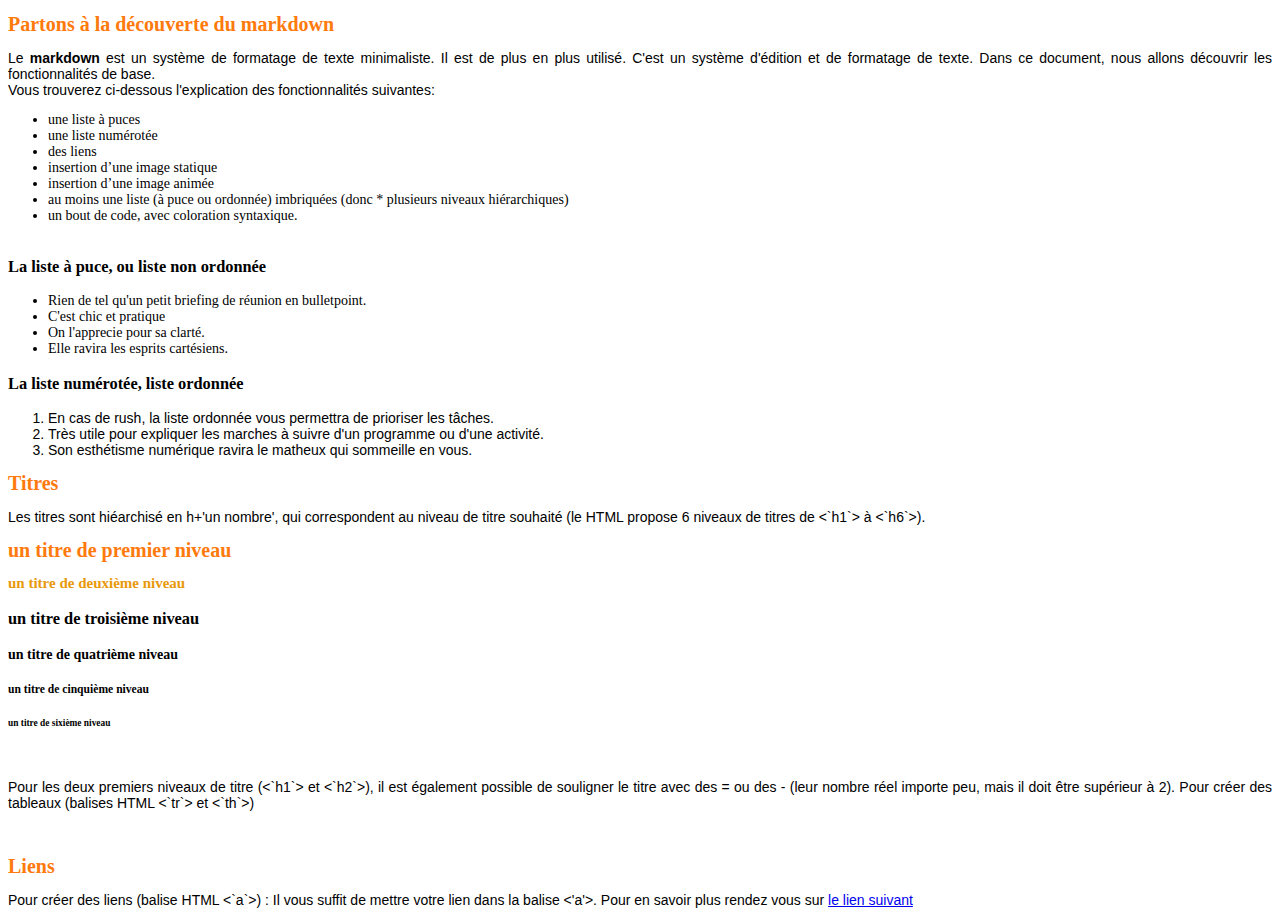
<file: index.html>
<!DOCTYPE html>
<html>
  <head>
    <link rel="stylesheet" href="styles.css">
    <meta charset="utf-8"/>
  </head>
  <body>
    <h1> Partons à la découverte du markdown </h1>
      <p>
      Le <strong>markdown </strong> est un système de formatage de texte minimaliste. Il est de plus en plus utilisé. C'est un système d'édition et de formatage de texte. Dans ce document, nous allons découvrir les fonctionnalités de base. <br>
      Vous trouverez ci-dessous l'explication des fonctionnalités suivantes:
    </p>
<ul>
  <li> une liste à puces </li>
  <li> une liste numérotée </li>
  <li> des liens </li>
  <li> insertion d’une image statique </li>
  <li> insertion d’une image animée </li>
  <li> au moins une liste (à puce ou ordonnée) imbriquées (donc * plusieurs niveaux hiérarchiques)</li>
  <li> un bout de code, avec coloration syntaxique.</li> <br>
</ul>

<h3>La liste à puce, ou liste non ordonnée </h3>
<ul>
  <li> Rien de tel qu'un petit briefing de réunion en bulletpoint.</li>
  <li> C'est chic et pratique </li>
  <li> On l'apprecie pour sa clarté.</li>
  <li> Elle ravira les esprits cartésiens.</li>
</ul>
<h3> La liste numérotée, liste ordonnée </h3>
<ol>
<li> En cas de rush, la liste ordonnée vous permettra de prioriser les tâches.</li>
<li> Très utile pour expliquer les marches à suivre d'un programme ou d'une activité.</li>
<li> Son esthétisme numérique ravira le matheux qui sommeille en vous.</li>
</ol>
<h1> Titres </h1>
<p>
  Les titres sont hiéarchisé en h+'un nombre',
  qui correspondent au niveau de titre souhaité (le HTML propose 6 niveaux de titres de <`h1`> à <`h6`>).</p>
<h1> un titre de premier niveau </h1>
<h2> un titre de deuxième niveau </h2>
<h3> un titre de troisième niveau </h3>
<h4> un titre de quatrième niveau </h4>
<h5> un titre de cinquième niveau </h5>
<h6> un titre de sixième niveau </h6>
<br>
<p> Pour les deux premiers niveaux de titre (<`h1`> et <`h2`>), il est également possible de souligner le titre avec des = ou des - (leur nombre réel importe peu, mais il doit être supérieur à 2).
Pour créer des tableaux (balises HTML <`tr`> et <`th`>)</p>
<br>

<h1> Liens </h1>
<p>
  Pour créer des liens (balise HTML <`a`>) :
  Il vous suffit de mettre votre lien dans la balise <'a'>. Pour en savoir plus rendez vous sur <a href = "https://openclassrooms.com" > le lien suivant </a>
</p>
</body>
</file>
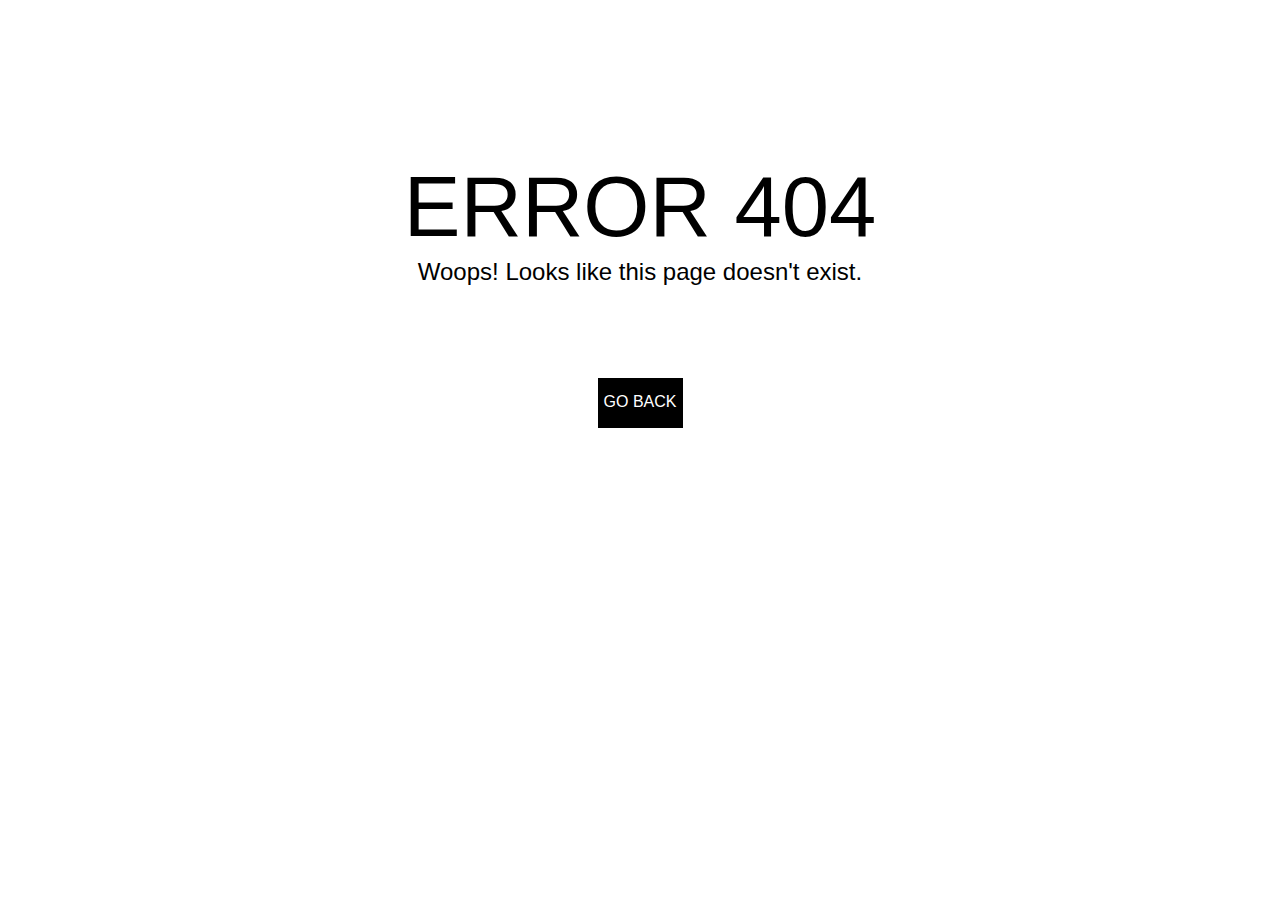
<file: 404_Page/index.html>
<!DOCTYPE html>
<html lang="en">
<head>
  <link rel="stylesheet" href="style.css">
  <meta charset="UTF-8">
  <meta name="viewport" content="width=device-width, initial-scale=1.0">
  <meta http-equiv="X-UA-Compatible" content="ie=edge">
  <title>Error404</title>
</head>
<body>
<div class="main">
  <div class="error">error 404
    </div>
    <div class="woops">Woops! Looks like this page doesn't exist.</div>
    <div class="button"><a href="https://github.com/debraive"> Go back </a></div>
  </div>
</body>
</html>
</file>
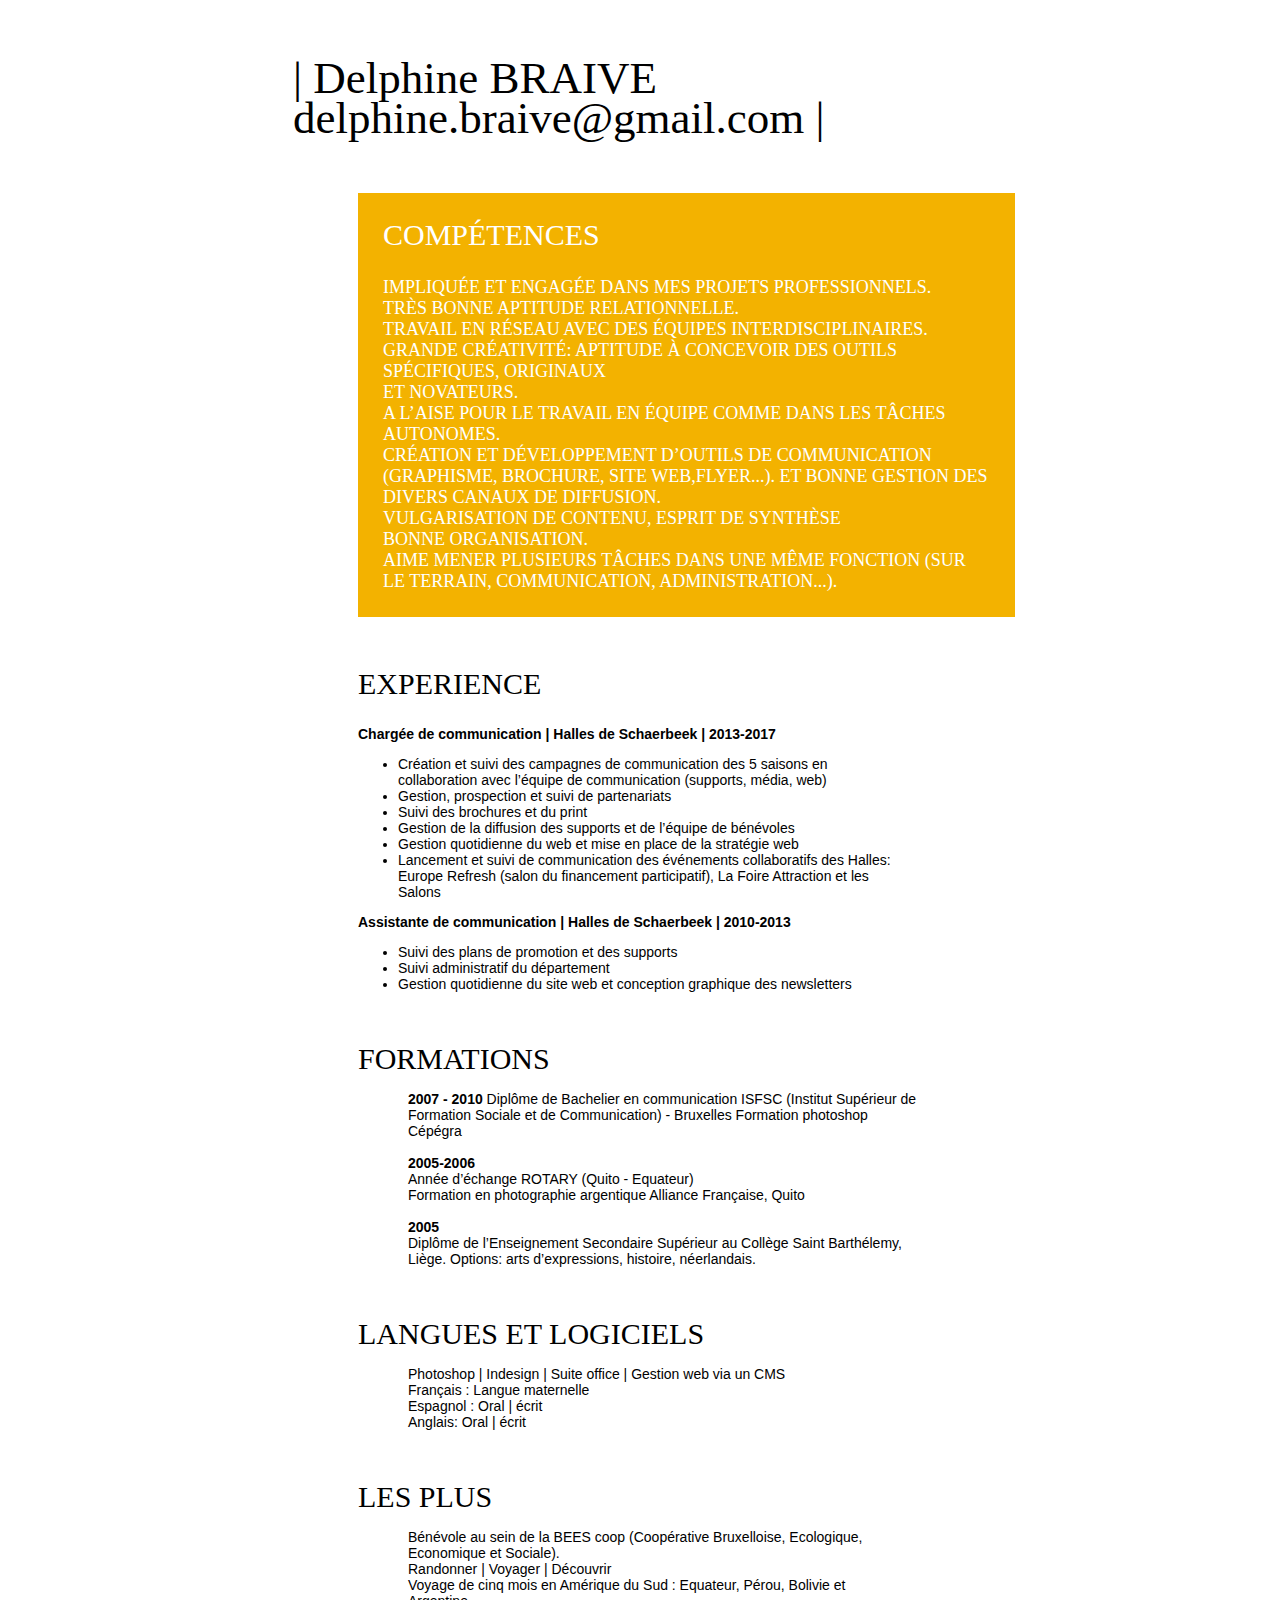
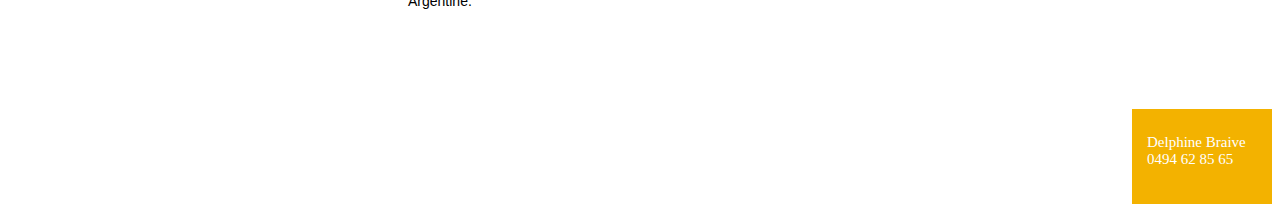
<file: cv/index.html>
<!DOCTYPE html>
<html lang="en">
<head>
  <meta charset="UTF-8">
  <meta name="viewport" content="width=device-width, initial-scale=1.0">
  <meta http-equiv="X-UA-Compatible" content="ie=edge">
  <link rel="stylesheet" href="styles.css">
  <title>Cv Delphine Braive</title>
</head>
<body>
<div class="main">
  <div class="info">
    | Delphine BRAIVE <br>
    delphine.braive@gmail.com |
</div>
  <div class="competences"> Compétences
      <div class='mescompetences'>
      Impliquée et engagée dans mes projets professionnels. <br>
      Très bonne aptitude relationnelle. <br>
      Travail en réseau avec des équipes interdisciplinaires. <br>
      Grande créativité: aptitude à concevoir des outils spécifiques, originaux <br>
      et novateurs. <br> A l’aise pour le travail en équipe comme dans les tâches autonomes. <br>
      Création et développement d’outils de communication (graphisme, brochure, site web,flyer...).
      et bonne gestion des divers canaux de diffusion. <br>
      Vulgarisation de contenu, esprit de synthèse <br>
      Bonne organisation. <br>
      Aime mener plusieurs tâches dans une même fonction
      (sur le terrain, communication, administration...).
      </div>
  </div>
  <div class="experience"> Experience
    <div class=mesexperiences1> <strong>Chargée de communication | Halles de Schaerbeek | 2013-2017 </strong>
      <ul>
        <li>Création et suivi des campagnes de communication
        des 5 saisons en collaboration avec l’équipe de communication
        (supports, média, web)</li>
        <li>Gestion, prospection et suivi de partenariats</li>
        <li>Suivi des brochures et du print</li>
        <li>Gestion de la diffusion des supports et de l’équipe de bénévoles</li>
        <li>Gestion quotidienne du web et mise en place de la stratégie web</li>
        <li>Lancement et suivi de communication des événements collaboratifs des Halles: Europe Refresh
        (salon du financement participatif), La Foire Attraction et les Salons</li>
      </ul>
    </div>
  </div>
      <div class="mesexperiences2"> <strong>Assistante de communication | Halles de Schaerbeek | 2010-2013 </strong>
        <ul>
          <li>Suivi des plans de promotion et des supports</li>
          <li>Suivi administratif du département</li>
          <li>Gestion quotidienne du site web et conception graphique des newsletters</li>
        </ul>
      </div>
    </div>
  </div>
  <div class="formation"> Formations
    <div class="mesformations">
  <strong> 2007 - 2010</strong>
  Diplôme de Bachelier en communication ISFSC (Institut Supérieur de Formation Sociale et de Communication) - Bruxelles
  Formation photoshop Cépégra <br> <br>
  <strong>2005-2006</strong> <br>
  Année d’échange ROTARY (Quito - Equateur) <br>
  Formation en photographie argentique Alliance Française, Quito <br> <br>
  <strong>2005 </strong> <br>
  Diplôme de l’Enseignement Secondaire Supérieur au Collège Saint Barthélemy, Liège.
  Options: arts d’expressions, histoire, néerlandais.
    </div>
  </div>
  <div class="langue">Langues et logiciels
    <div class="langues_logiciels">
    Photoshop | Indesign | Suite office | Gestion web via un CMS <br>
    Français : Langue maternelle <br>
    Espagnol : Oral | écrit <br>
    Anglais: Oral | écrit <br>
</div>
  </div>
  <div class="plus">Les plus
    <div class="mesplus">
  Bénévole au sein de la BEES coop (Coopérative Bruxelloise, Ecologique, Economique et Sociale).<br>
  Randonner | Voyager | Découvrir <br>
  Voyage de cinq mois en Amérique du Sud : Equateur, Pérou, Bolivie et Argentine.
    </div>
  </div>
  <div class="rectangle"> Delphine Braive <br> 0494 62 85 65 <br>
  </div>
</div>
</body>
</html>
</file>
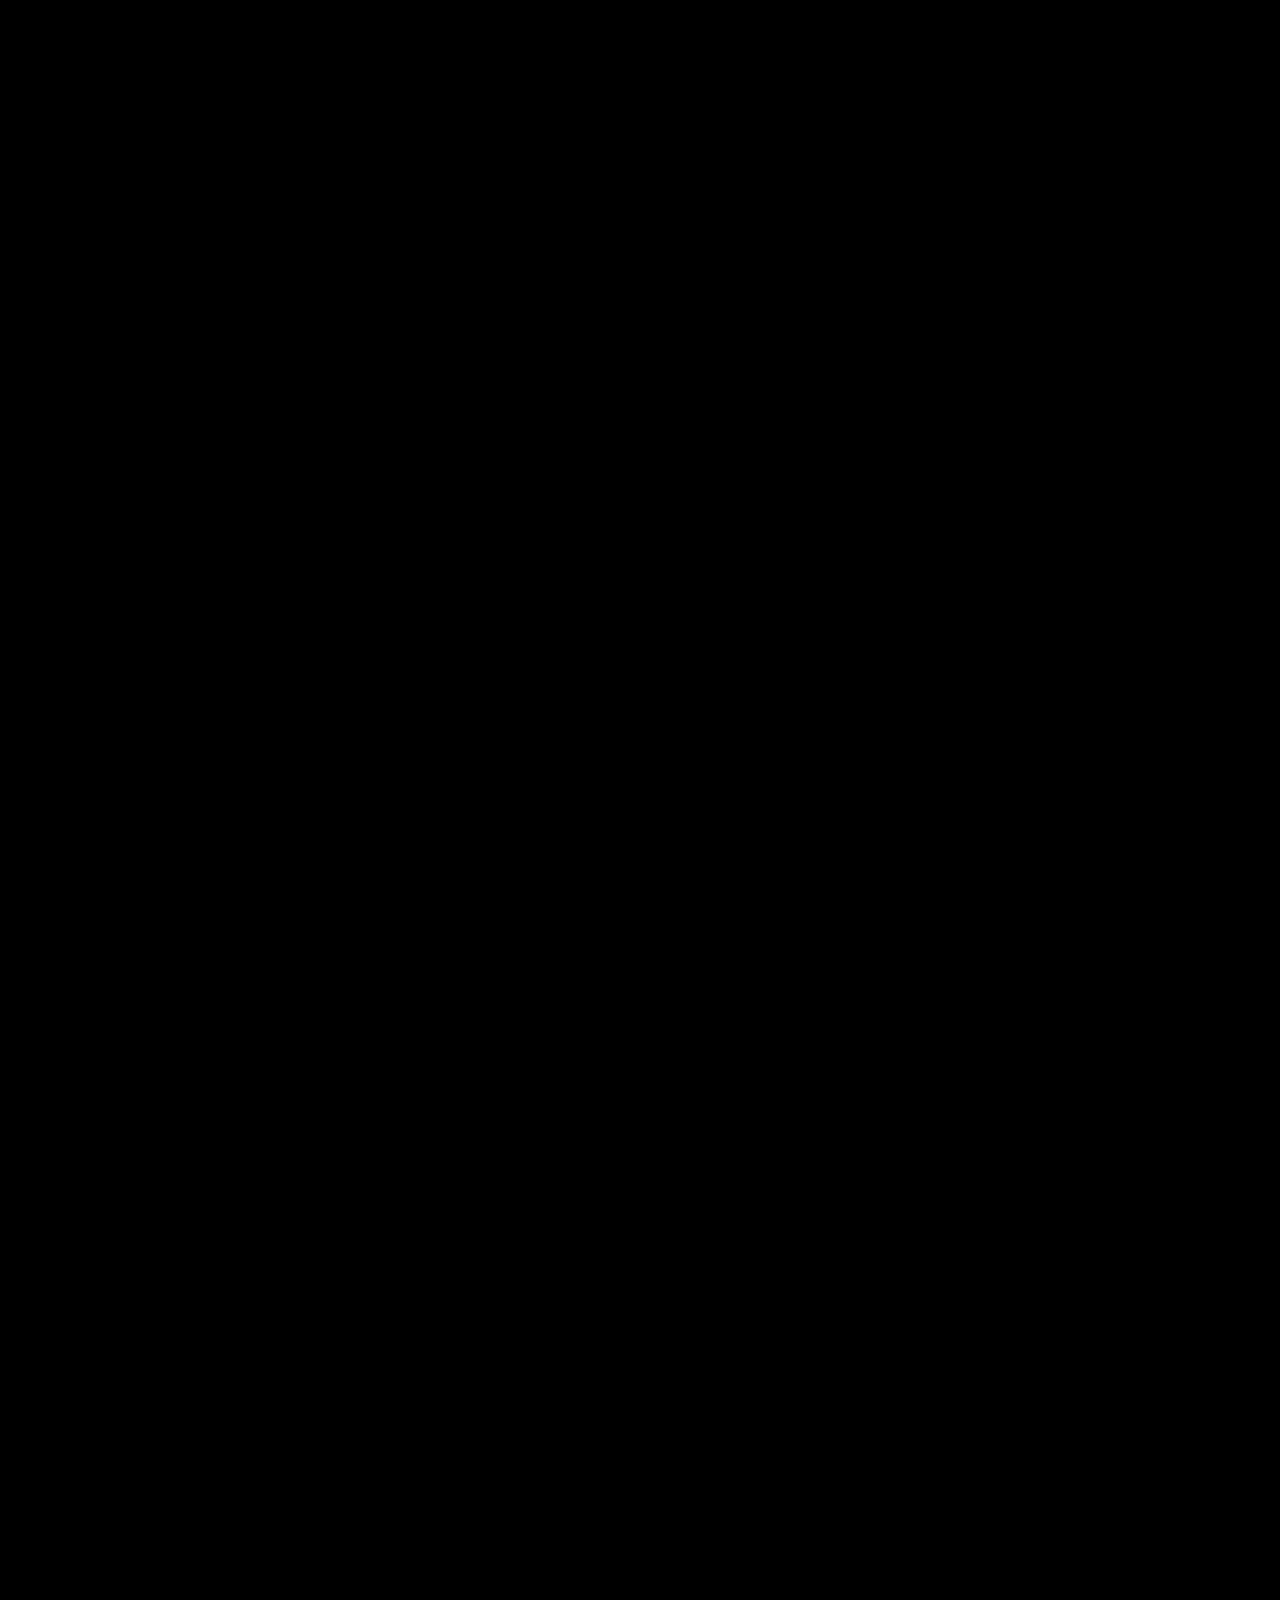
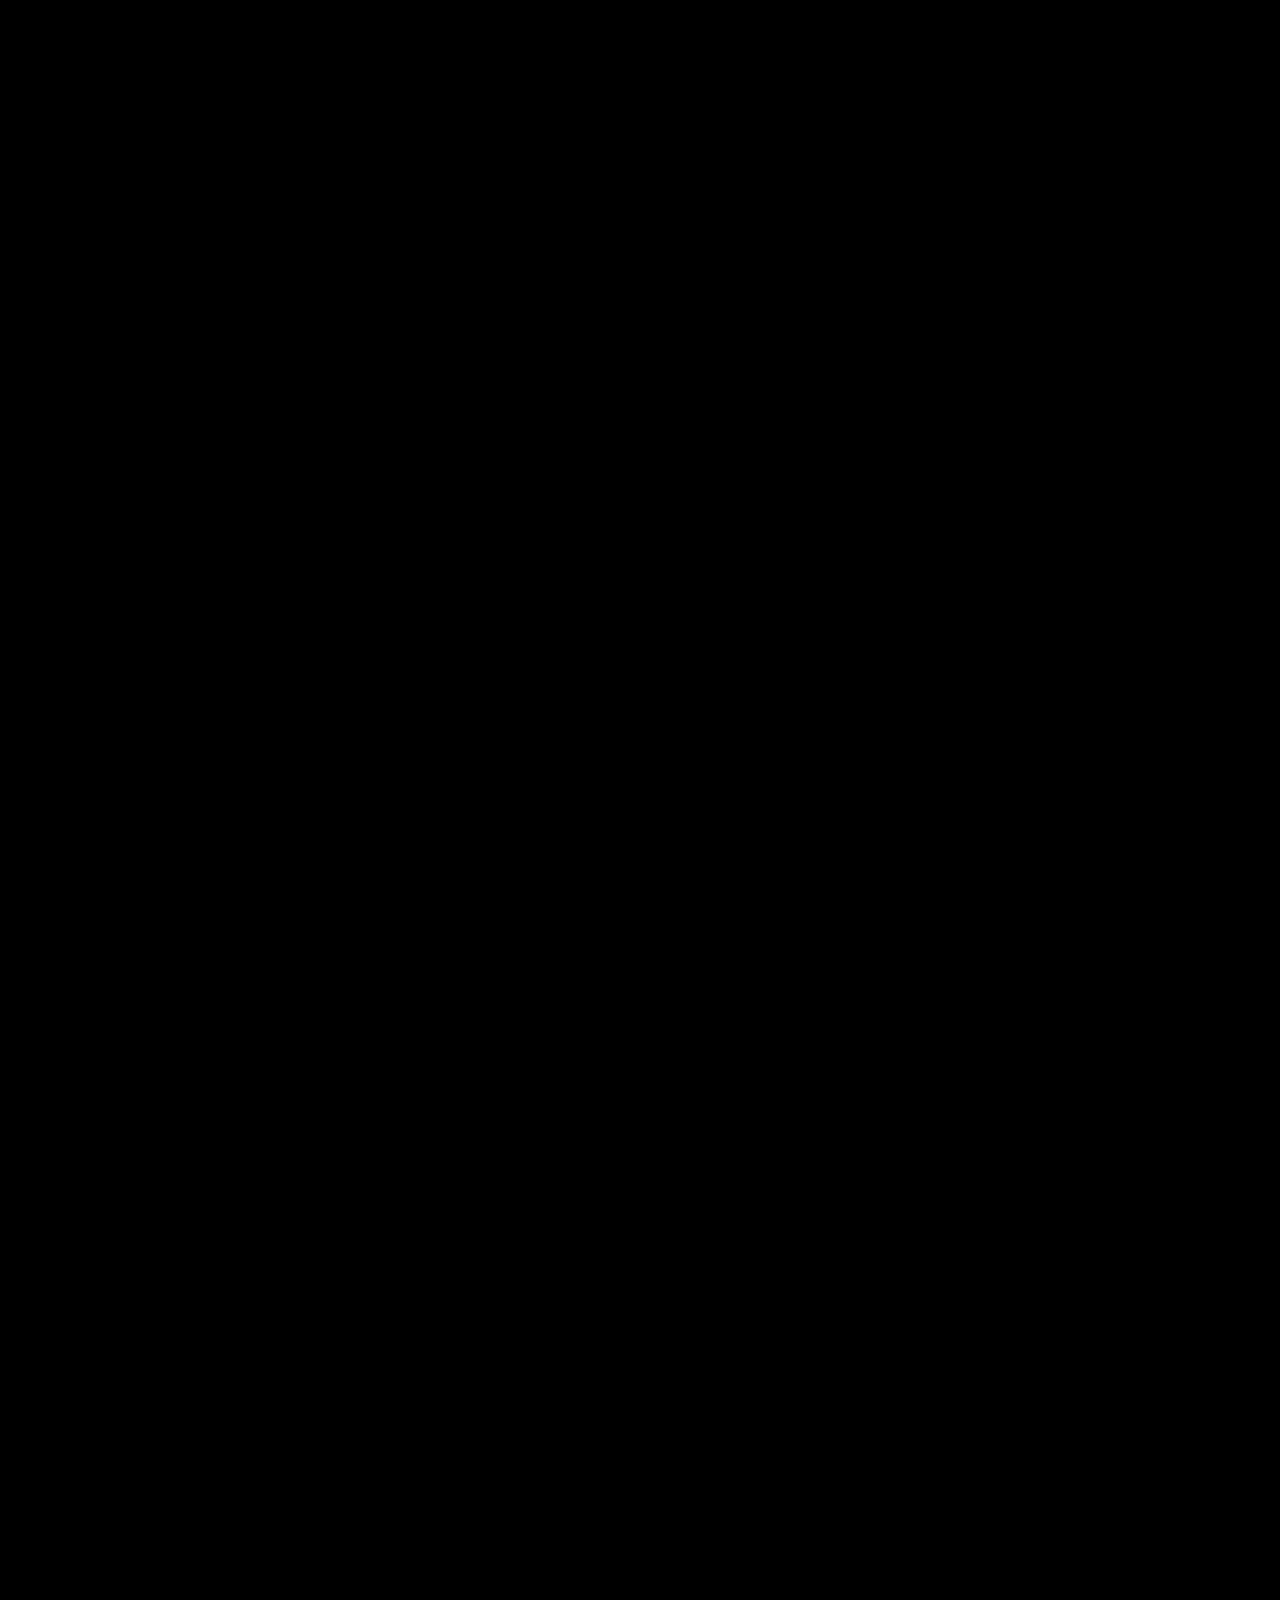
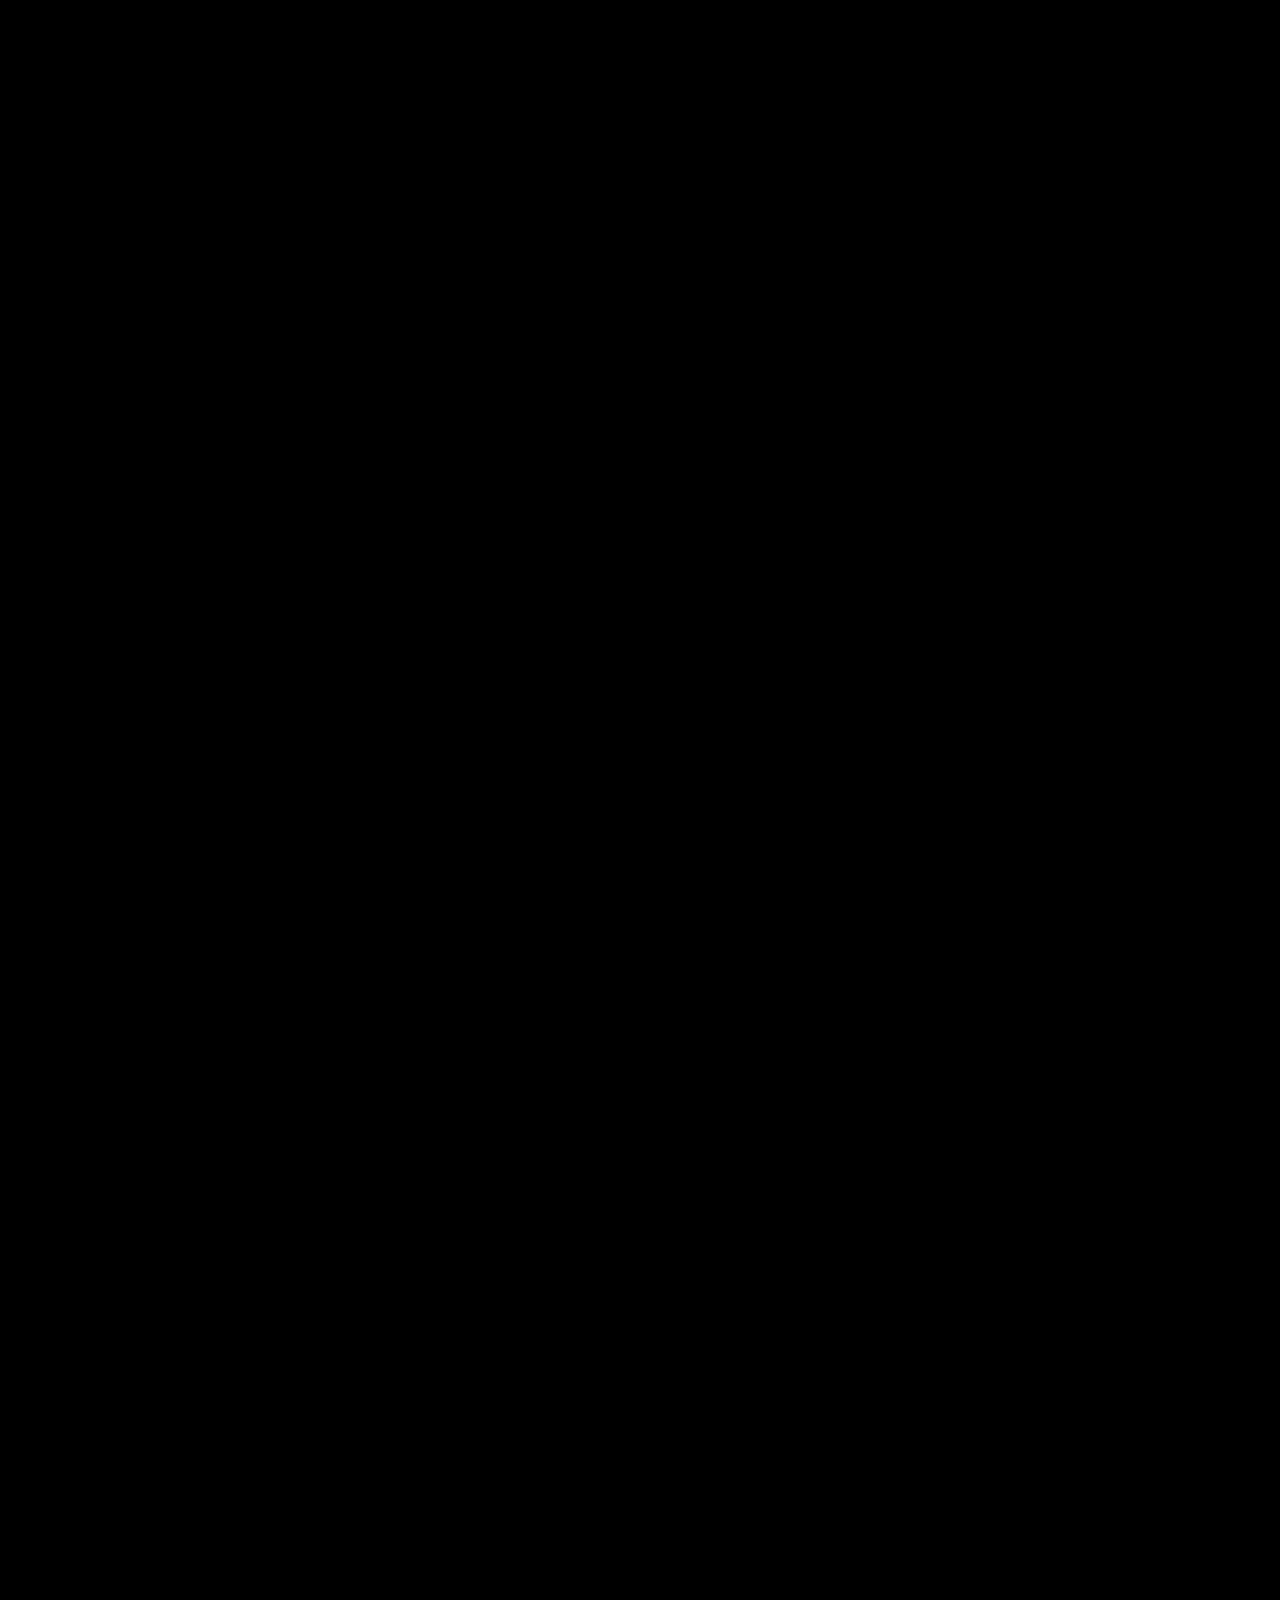
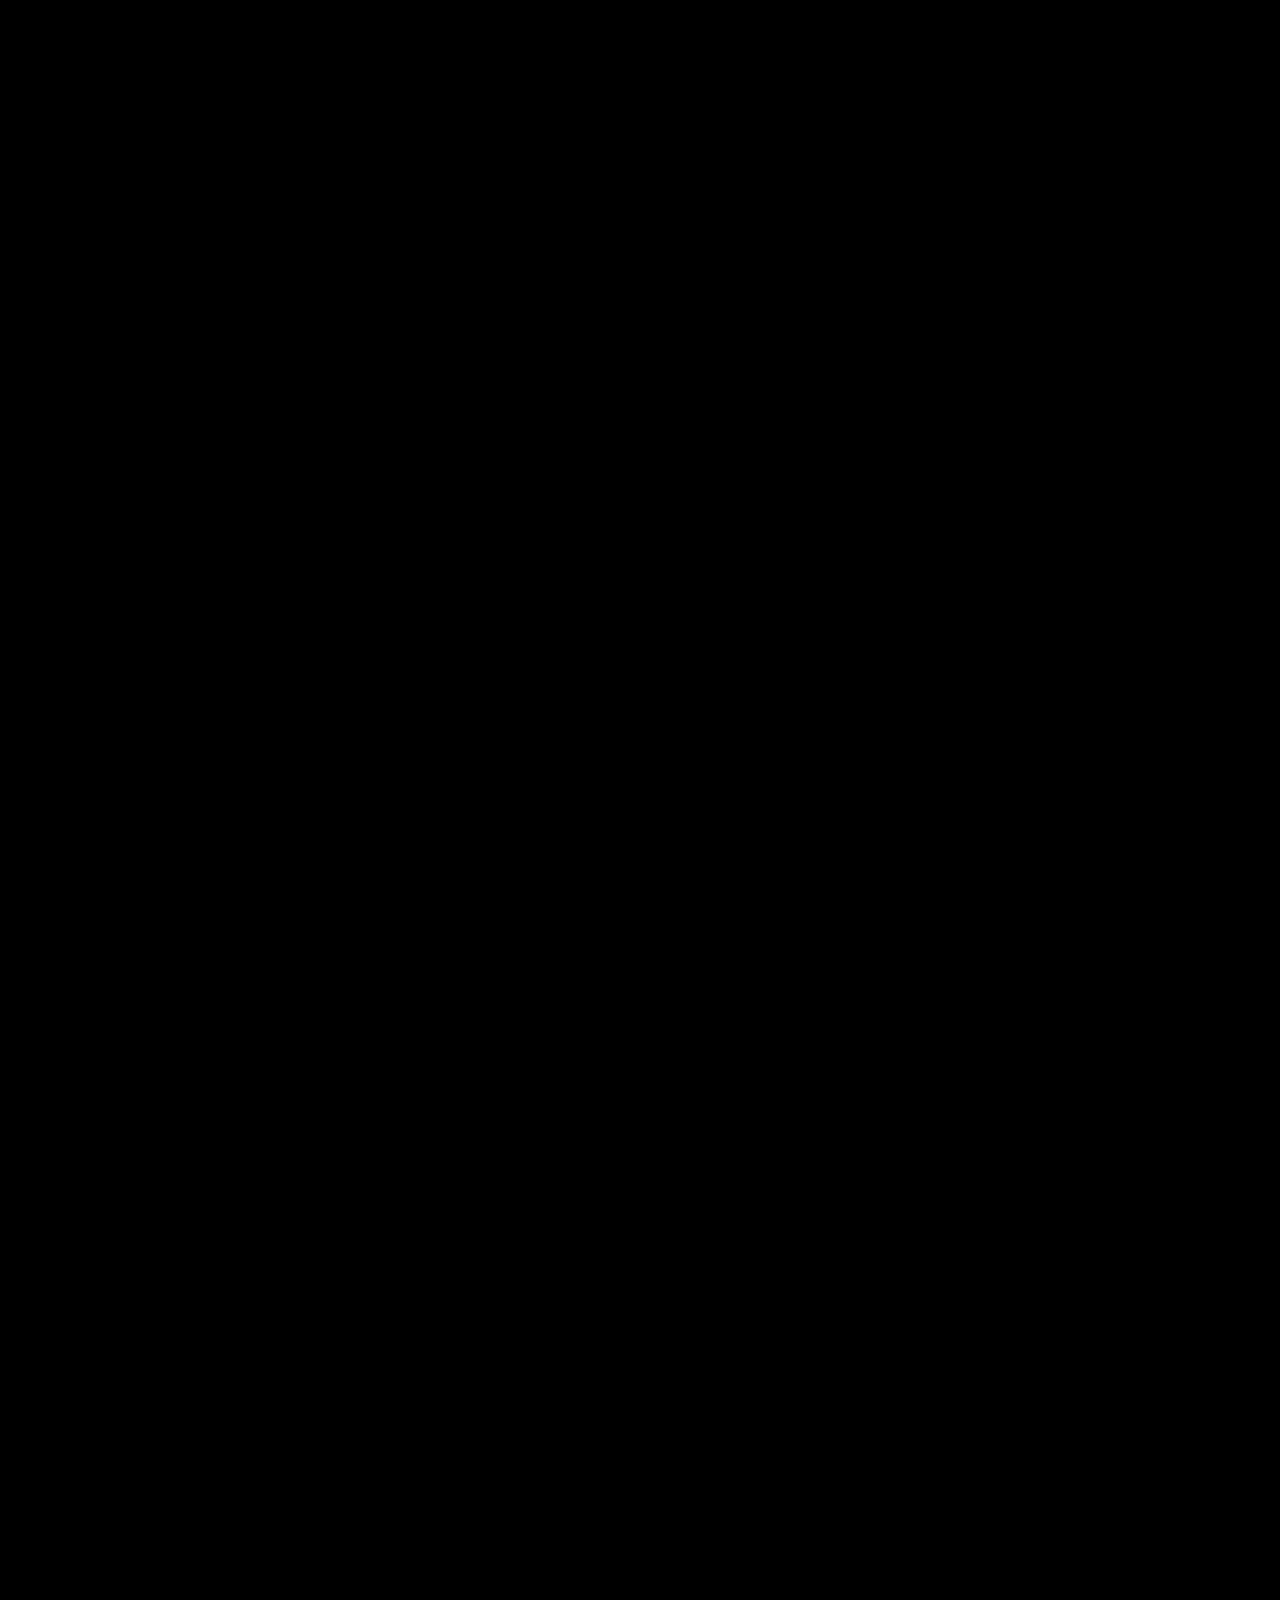
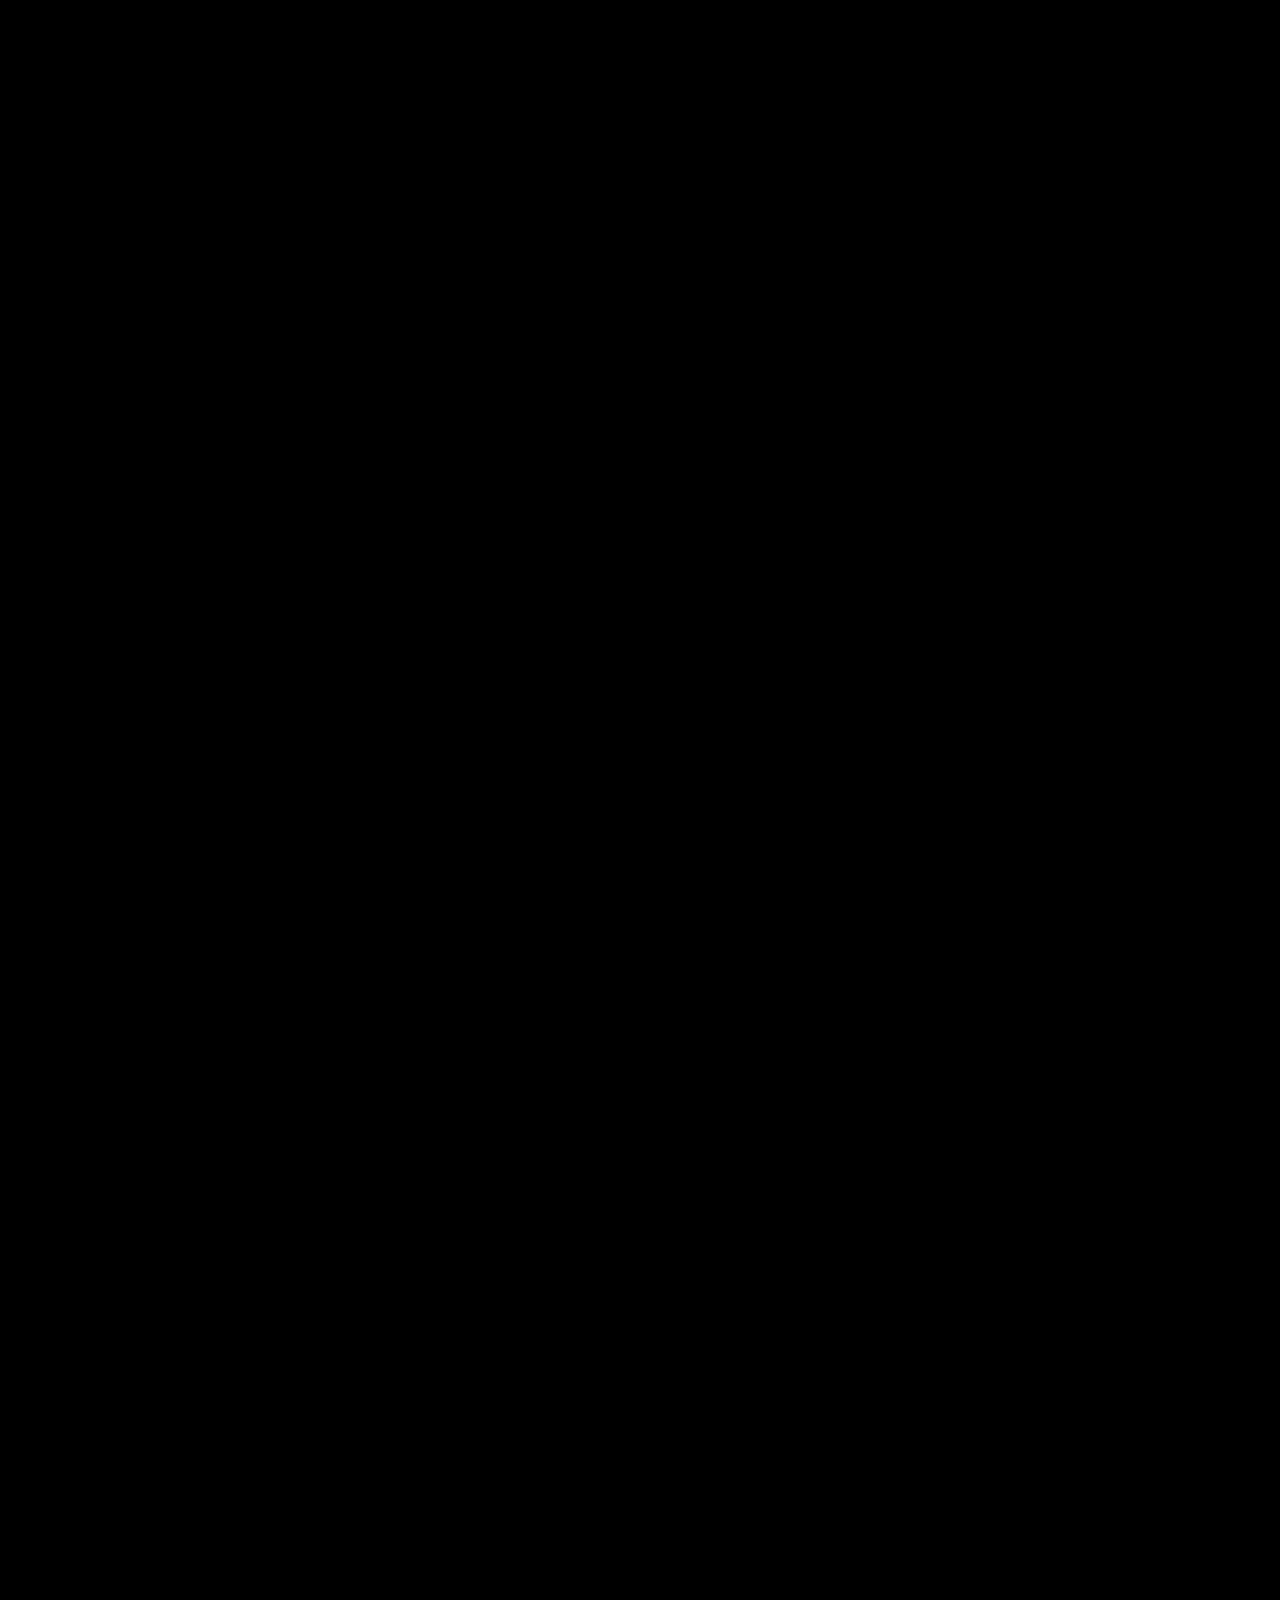
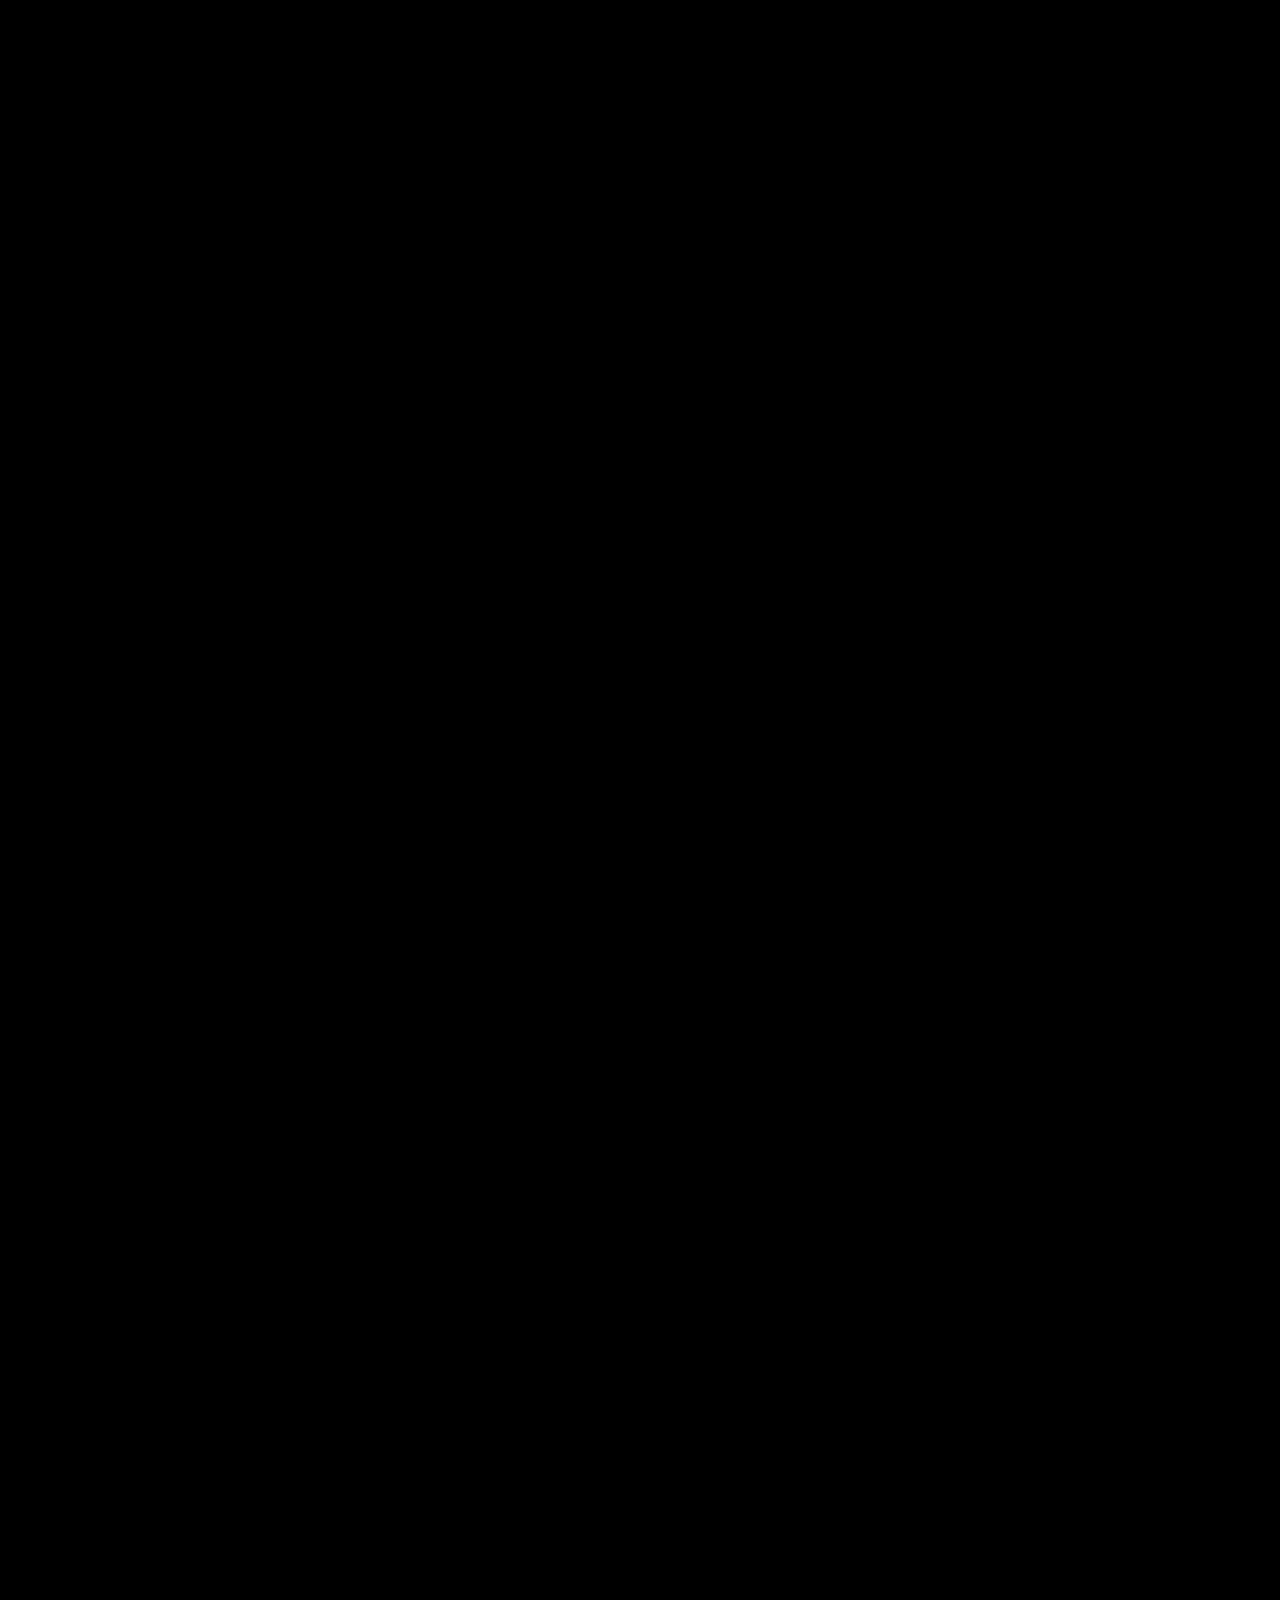
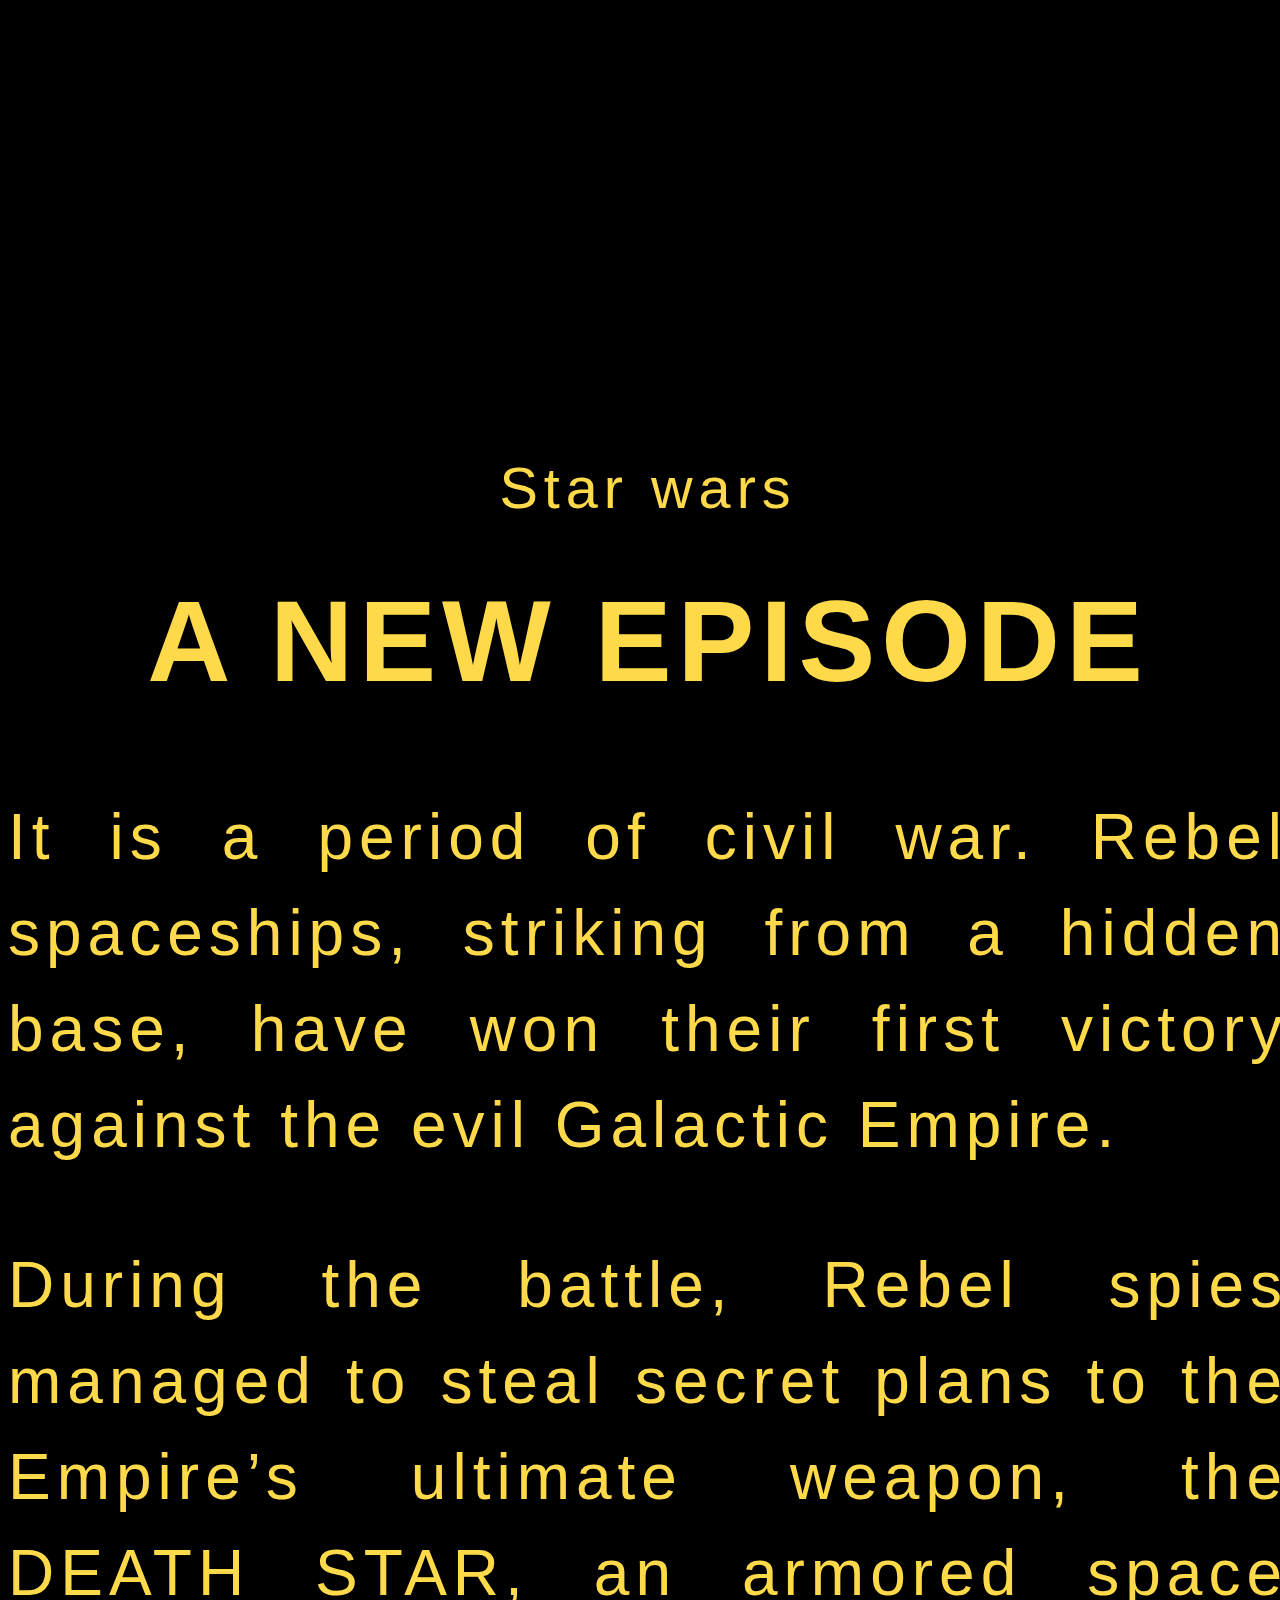
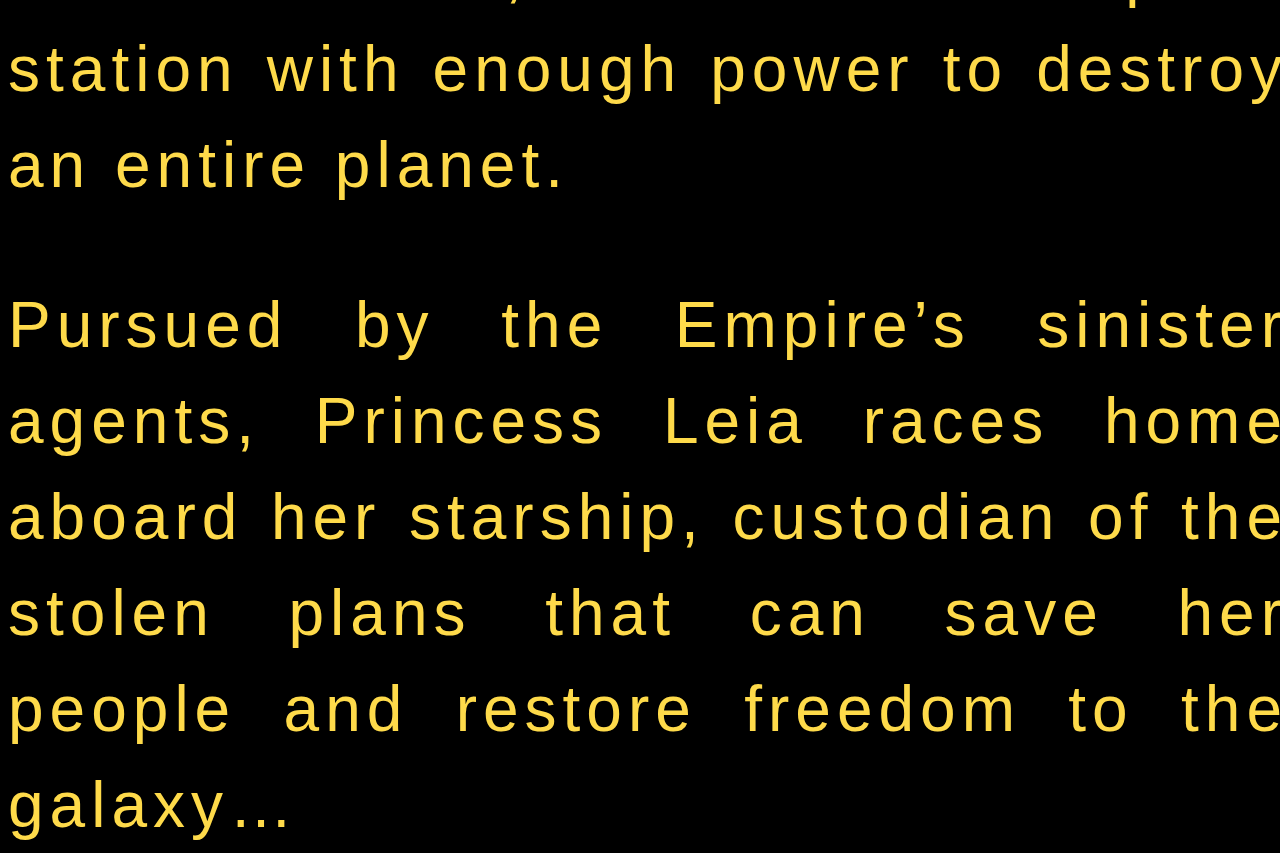
<file: star-wars/index.html>
<!DOCTYPE html>
<html lang="en">
<head>
  <meta charset="UTF-8">
  <meta name="viewport" content="width=device-width, initial-scale=1.0">
  <meta http-equiv="X-UA-Compatible" content="ie=edge">
  <link rel="stylesheet" href="styles.css">
  <title>Star Wars Crawl</title>
</head>
<body>
<div class="main">
<section class="star-wars">
  <div class="crawl">

      <div class="title">
        <p>Star wars</p>
        <h1>A New episode</h1>
      </div>

      <p>It is a period of civil war. Rebel spaceships, striking from a hidden base, have won their first victory against the evil Galactic Empire.</p>
      <p>During the battle, Rebel spies managed to steal secret plans to the Empire’s ultimate weapon, the DEATH STAR, an armored space station with enough power to destroy an entire planet.</p>
      <p>Pursued by the Empire’s sinister agents, Princess Leia races home aboard her starship, custodian of the stolen plans that can save her people and restore freedom to the galaxy…</p>

    </div>

  </section>
</body>
</html>
</file>
<file: styles.css>
body{
  color: black;
  font-family: "roboto";
  font-size: 14px;
}
h1{
  color: #FF7A0D;
  font-size: 20px;
  text-align: left;
}
h2{
  color: #E8990C;
  font-size: 15px;
  font-family: "verdana";
}
p{
  color: black;
  font-family: "helvetica";
  text-align: justify;
}
ol{
  font-family: "helvetica";
}
ul {
  font-family: "times";
}
</file>
<file: 404_Page/style.css>
.main{
  width: 100%;
}
.error{
  height: 100px;
  padding-top: 150px;
  font-family: "Helvetica";
  float: center;
  font-size: 85px;
  text-align: center;
  text-transform: uppercase;
}
.woops{
  height: 100px;
  font-family: "Helvetica";
  float: center;
  font-size: 24px;
  text-align: center;
}
.button{
  width:85px;
  height:35px;
  float: center;
  margin: 0 auto;
  text-align: center;
  background-color: black;
  color:#FFFFFF;
  font-family: "Helvetica";
  font-size:16px;
  padding-top: 15px;
  margin-top: 20px;
  text-transform: uppercase;
}
a {
  color:#FFFFFF;
  text-decoration-line: none;
}
a:hover
{
   text-decoration-line:underline;

}
</file>
<file: cv/styles.css>
.main{
  width: 80%;
  float: center;
  height: auto;
  padding-left: 15px;
  padding-left: 250px;
}
.info{
  font-family: "Dosis";
  font-size: 45px;
  padding: 35px;
  padding-top:50px;
  height: 70px;
  line-height: 40px;
  }
.competences{
  font-family: "Dosis";
  text-transform: uppercase;
  font-size: 30px;
  padding-bottom: 50px;
  margin-left: 100px;
  margin-top: 30px;
  width: 60%;
  padding: 25px;
  background-color:#F3B200;
  color: #FFFFFF;
}
.mescompetences{
  font-size: 18px;
  font-variant: normal;
  padding-top: 25px;

}

.experience{
  font-family: "Dosis";
  text-transform: uppercase;
  font-size: 30px;
  padding-top:50px;
  margin-left: 100px;
}
.mesexperiences1{
  width: 60%;
  font-family: "helvetica";
  font-size: 14px;
  text-transform: none;
  font-variant: normal;
  padding-top: 25px;
  text-align: left;
}
.mesexperiences2{
  width: 68%;
  font-family: "helvetica";
  font-size: 14px;
  text-transform: none;
  font-variant: normal;
  margin-left: 100px;
  text-align: left;
}
.formation{
  font-family: "Dosis";
  text-transform: uppercase;
  font-size: 30px;
  padding-bottom: 50px;
  margin-left: 50px;
  margin-top: 50px;
  width: 60%;
  margin-left: 350px;
}
.mesformations{
  width: 68%;
  font-family: "helvetica";
  font-size: 14px;
  text-transform: none;
  font-variant: normal;
  margin-left: 50px;
  text-align: left;
  margin-top: 15px;
}
.langue{
  font-family: "Dosis";
  text-transform: uppercase;
  font-size: 30px;
  padding-bottom: 50px;
  margin-left: 350px;
  width: 60%;
}
.langues_logiciels{
  width: 68%;
  font-family: "helvetica";
  font-size: 14px;
  text-transform: none;
  font-variant: normal;
  margin-left: 50px;
  text-align: left;
  margin-top: 15px;
}
.plus{
  font-family: "Dosis";
  text-transform: uppercase;
  font-size: 30px;
  padding-bottom: 50px;
  margin-left: 350px;
  width: 60%;
}
.mesplus{
  width: 60%;
  font-family: "helvetica";
  font-size: 14px;
  text-transform: none;
  font-variant: normal;
  margin-left: 50px;
  text-align: left;
  margin-top: 15px;
}
.rectangle{
  width: 120px;
  height: 65px;
  background-color: #F3B200;
  font-family: "Dosis";
  font-size: 15px;
  color:#FFFFFF;
  float: right;
  padding: 5px;
  margin-top: 50px;
  padding-top: 25px;
  padding-left: 15px;

}
</file>
<file: star-wars/styles.css>
body {
  width: 100%;
  height: 100%;
  background: #000;
  overflow: hidden;
}

.main {
  position: relative;
  width: 100%;
  min-height: 60vh;
  top: -25px;
  background-image: linear-gradient(0deg, transparent, black 75%);
  z-index: 1;
}

.star-wars {
  display: flex;
  justify-content: center;
  position: relative;
  height: 800px;
  color: #feda4a;
  font-family: 'Helvetica';
  font-size: 400%;
  font-weight: 400;
  letter-spacing: 6px;
  line-height: 150%;
  perspective: 400px;
  text-align: justify;
}

.crawl {
  position: relative;
  top: 9999px;
  transform-origin: 50% 100%;
  animation: crawl 60s linear;
}

.crawl > .title {
  font-size: 90%;
  text-align: center;
}

.crawl > .title h1 {
  margin: 0 0 100px;
  text-transform: uppercase;
}

@keyframes crawl {
  0% {
    top: 0;
    transform: rotateX(20deg)  translateZ(0);
  }
  100% {
    top: -6000px;
    transform: rotateX(25deg) translateZ(-2500px);
  }
}
</file>
